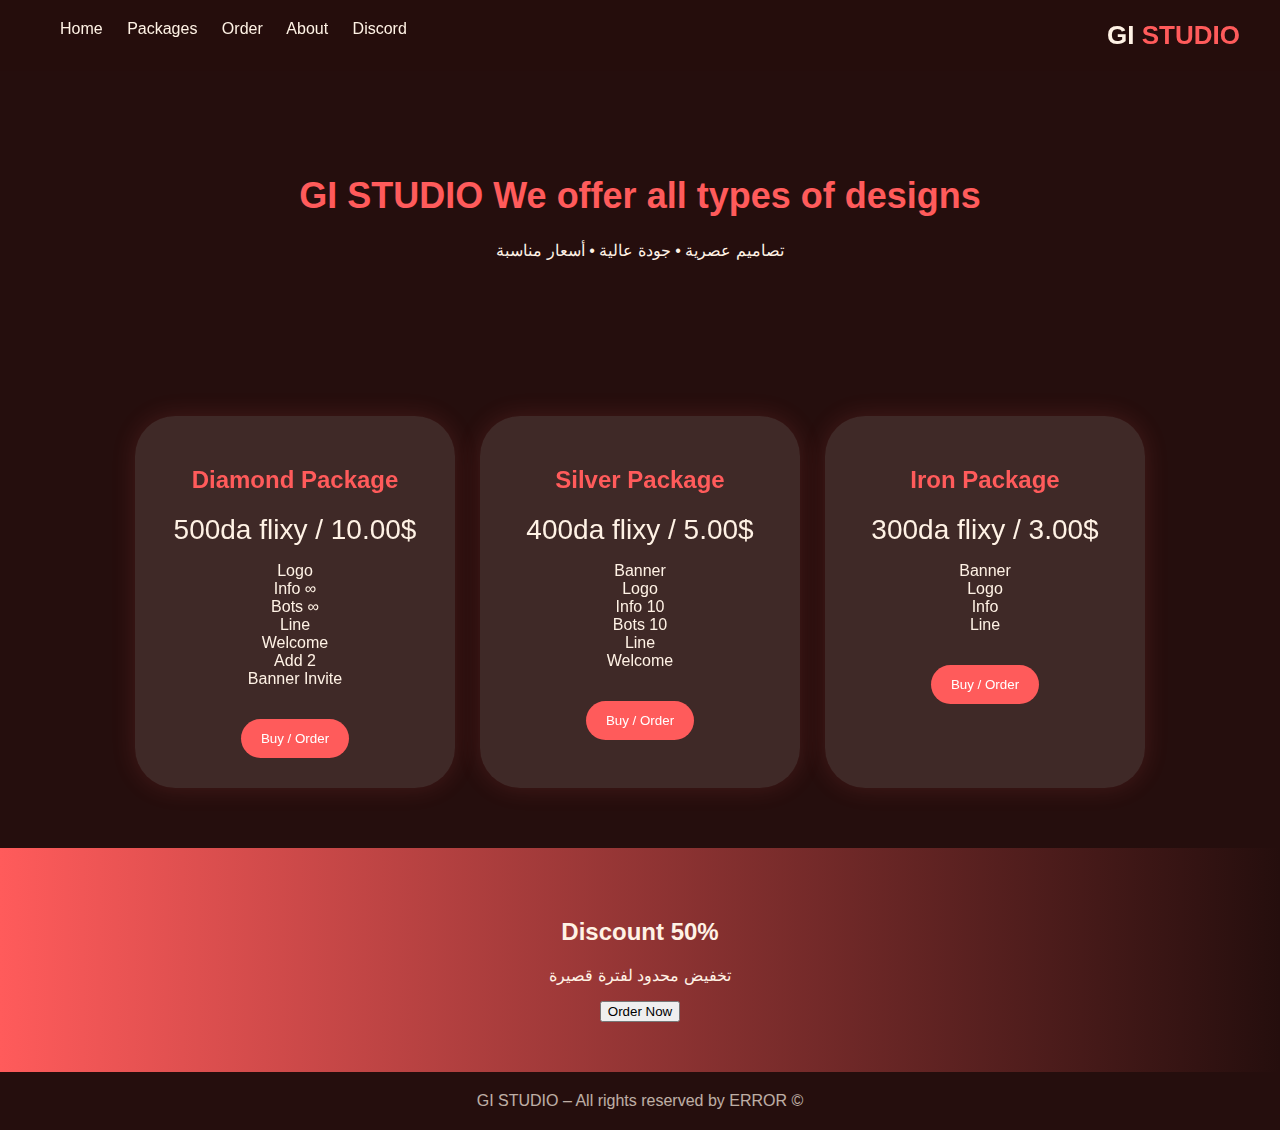
<file: index.html>
<!DOCTYPE html>
<html lang="ar" dir="rtl">
<head>
  <meta charset="UTF-8">
  <title>GI STUDIO | Professional Design Platform</title>
  <link rel="icon" href="favicon.png">
  <link rel="stylesheet" href="style.css">
</head>
<body>

<header class="navbar">
  <div class="logo">GI <span>STUDIO</span></div>
  <nav>
    <a href="#home">Home</a>
    <a href="#packages">Packages</a>
    <a href="order.html">Order</a>
    <a href="about.html">About</a>
    <a href="https://discord.gg/JPQ7GpXTBj" target="_blank">Discord</a>
  </nav>
</header>

<section class="hero" id="home">
  <h1>GI STUDIO We offer all types of designs </h1>
  <p>تصاميم عصرية • جودة عالية • أسعار مناسبة</p>
</section>

<section class="packages" id="packages">

  <!-- Iron -->
  <div class="card">
    <h2>Iron Package</h2>
    <div class="price">3.00$ / 300da flixy</div>
    <ul>
      <li>Banner</li>
      <li>Logo</li>
      <li>Info</li>
      <li>Line</li>
    </ul>
    <button onclick="orderPackage('Iron Package')">Buy / Order</button>
  </div>

  <!-- Silver -->
  <div class="card silver">
    <h2>Silver Package</h2>
    <div class="price">5.00$ / 400da flixy</div>
    <ul>
      <li>Banner</li>
      <li>Logo</li>
      <li>10 Info</li>
      <li>10 Bots</li>
      <li>Line</li>
      <li>Welcome</li>
    </ul>
    <button onclick="orderPackage('Silver Package')">Buy / Order</button>
  </div>

  <!-- Diamond -->
  <div class="card diamond">
    <h2>Diamond Package</h2>
    <div class="price">10.00$ / 500da flixy</div>
    <ul>
      <li>Logo</li>
      <li>∞ Info</li>
      <li>∞ Bots</li>
      <li>Line</li>
      <li>Welcome</li>
      <li>2 Add</li>
      <li>Banner Invite</li>
    </ul>
    <button onclick="orderPackage('Diamond Package')">Buy / Order</button>
  </div>

</section>

<section class="discount">
  <h2> 50% Discount</h2>
  <p>تخفيض محدود لفترة قصيرة</p>
  <button onclick="location.href='order.html'">Order Now</button>
</section>

<footer>
  © GI STUDIO – All rights reserved by ERROR
</footer>

<script src="script.js"></script>
</body>
</html>
</file>
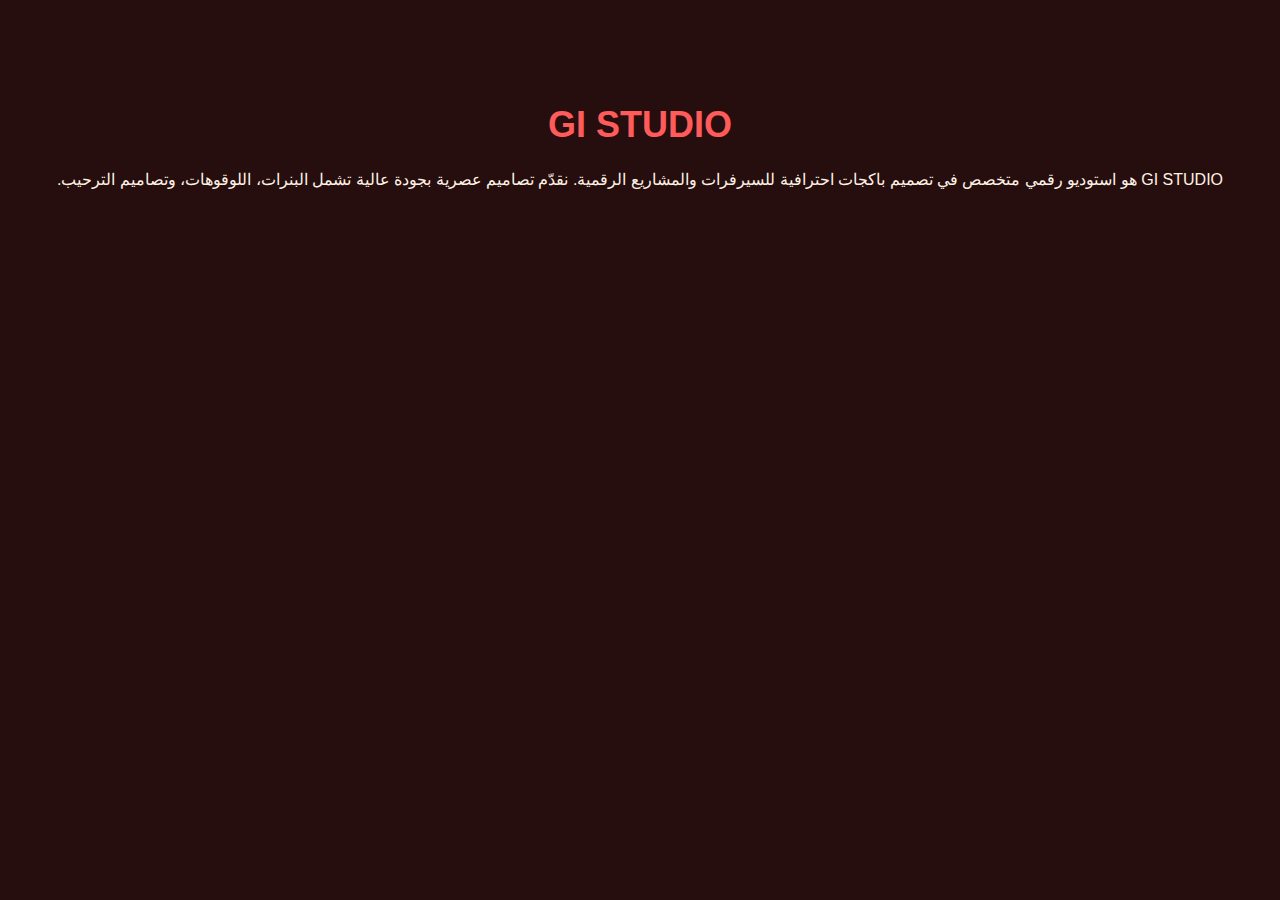
<file: about.html>
<!DOCTYPE html>
<html lang="ar" dir="rtl">
<head>
  <meta charset="UTF-8">
  <title>About | GI STUDIO</title>
  <link rel="icon" href="favicon.png">
  <link rel="stylesheet" href="style.css">
</head>
<body>

<section class="hero">
  <h1>GI STUDIO</h1>
  <p>
    GI STUDIO هو استوديو رقمي متخصص في تصميم باكجات احترافية للسيرفرات والمشاريع الرقمية.
    نقدّم تصاميم عصرية بجودة عالية تشمل البنرات، اللوقوهات، وتصاميم الترحيب.
  </p>
</section>

</body>
</html>
</file>
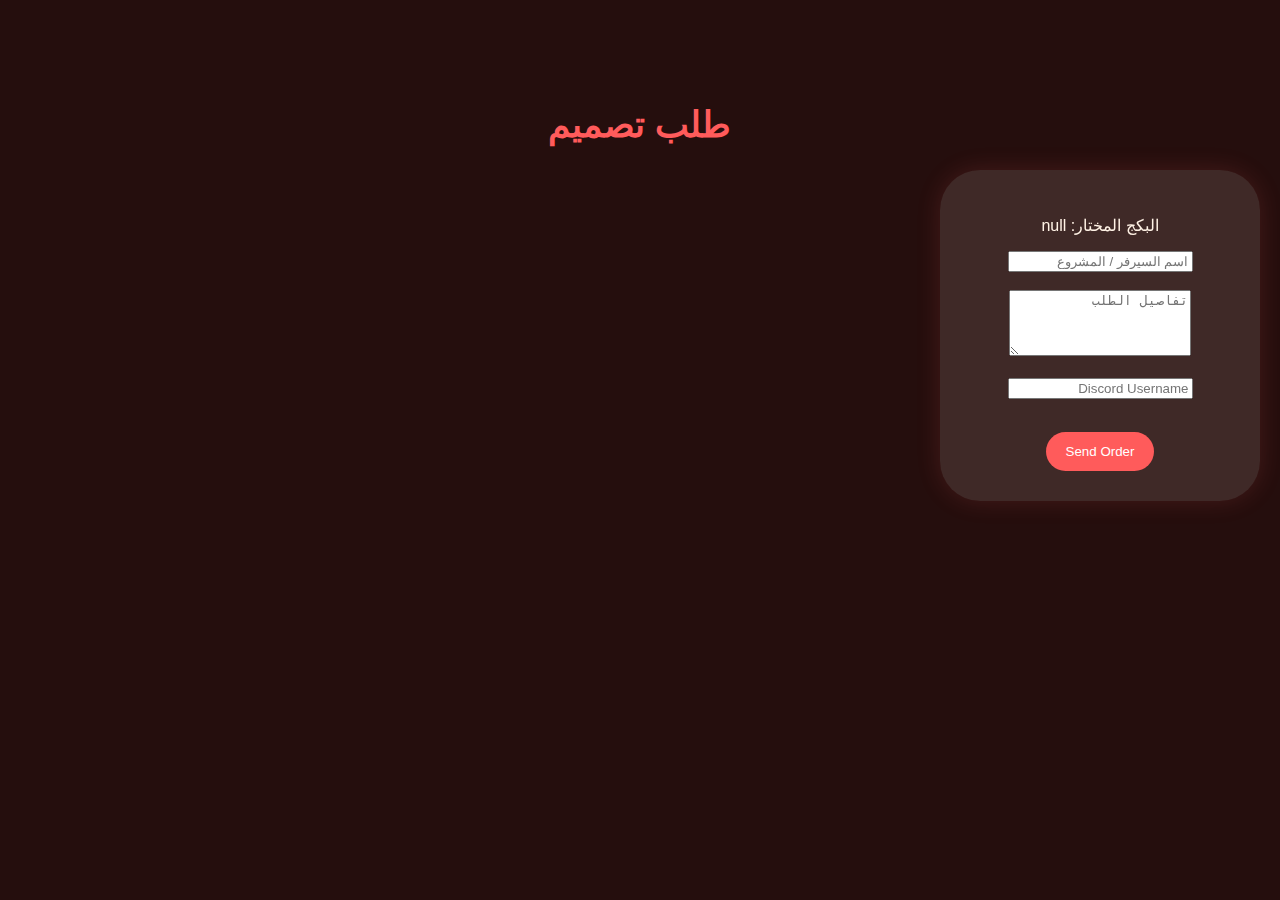
<file: order.html>
<!DOCTYPE html>
<html lang="ar" dir="rtl">
<head>
  <meta charset="UTF-8">
  <title>Order | GI STUDIO</title>
  <link rel="icon" href="favicon.png">
  <link rel="stylesheet" href="style.css">

  <!-- Anti-Spam Style -->
  <style>
    button:disabled {
      opacity: 0.5;
      cursor: not-allowed;
    }

    #cooldownBox {
      margin-top: 15px;
      padding: 15px;
      border-radius: 14px;
      background: rgba(255, 91, 91, 0.12);
      border: 1px solid #ff5b5b;
      color: #ff5b5b;
      text-align: center;
      font-weight: bold;
      display: none;
    }
  </style>
</head>

<body>

<section class="hero">
  <h1>طلب تصميم</h1>

  <form class="card" id="orderForm">
    <p id="package"></p>

    <input type="text" placeholder="اسم السيرفر / المشروع" required><br><br>
    <textarea placeholder="تفاصيل الطلب" rows="4"></textarea><br><br>

    <input type="text" placeholder="Discord Username"><br><br>

    <button type="submit" id="sendBtn">Send Order</button>
    <div id="cooldownBox"></div>
  </form>
</section>

<script>
  document.getElementById("package").innerText =
    "البكج المختار: " + localStorage.getItem("selectedPackage");
</script>

<script>
/* ================== Anti-Spam System ================== */
const COOLDOWN = 86400000; // 24 ساعة
const btn = document.getElementById("sendBtn");
const box = document.getElementById("cooldownBox");

function formatTime(ms) {
  const h = Math.floor(ms / (1000 * 60 * 60));
  const m = Math.floor((ms % (1000 * 60 * 60)) / (1000 * 60));
  const s = Math.floor((ms % (1000 * 60)) / 1000);
  return `${h}س ${m}د ${s}ث`;
}

function checkCooldown() {
  const last = localStorage.getItem("gi_last_order");
  if (!last) return;

  const diff = COOLDOWN - (Date.now() - last);
  if (diff > 0) {
    btn.disabled = true;
    box.style.display = "block";

    const timer = setInterval(() => {
      const remaining = COOLDOWN - (Date.now() - last);
      if (remaining <= 0) {
        clearInterval(timer);
        btn.disabled = false;
        box.style.display = "none";
        localStorage.removeItem("gi_last_order");
      } else {
         box.innerHTML = ` لا يمكنك إرسال طلب جديد<br> المتبقي: ${formatTime(remaining)}`;
      }
    }, 1000);
  }
}

checkCooldown();
/* ====================================================== */
</script>

<script>
/* ================= Discord Webhook ================= */
const webhookURL = "https://discord.com/api/webhooks/1466920383054745693/gZUfxdkJjJjKkGx1SiccOb_MJaURwnlIfSgZbs4Q6FIvdu8HTPky_Q8IrsZVBwwJbS2iا";

document.getElementById("orderForm").addEventListener("submit", async (e) => {
  e.preventDefault();

  // Anti-Spam lock
  localStorage.setItem("gi_last_order", Date.now());
  btn.disabled = true;

  const packageName = document.getElementById("package").innerText.replace("البكج المختار: ", "");
  const serverName = e.target.querySelector('input[type="text"]').value;
  const details = e.target.querySelector('textarea').value;
  const discordUser = e.target.querySelectorAll('input[type="text"]')[1].value;

  const payload = {
    embeds: [{
      title: "طلب جديد من GI STUDIO",
      color: 16729344,
      fields: [
        { name: "البكج المختار", value: packageName, inline: true },
        { name: "اسم السيرفر/المشروع", value: serverName, inline: true },
        { name: "تفاصيل الطلب", value: details || "لا توجد تفاصيل" },
        { name: "Discord", value: discordUser || "غير مذكور" }
      ],
      timestamp: new Date().toISOString()
    }]
  };

  try {
    const response = await fetch(webhookURL, {
      method: "POST",
      headers: { "Content-Type": "application/json" },
      body: JSON.stringify(payload)
    });

    if (response.ok) {
      box.style.display = "block";
      box.style.borderColor = "#00ff99";
      box.style.color = "#00ff99";
      box.innerHTML = " تم إرسال الطلب بنجاح يرجى الذهاب الى الدسكورد و انتظار ارسال رسالة في الخاص";
      e.target.reset();
    } else {
      alert("فشل الإرسال ❌");
    }
  } catch (err) {
    alert("خطأ في الاتصال ❌");
  }
});
/* ================================================ */
</script>

</body>
</html>
</file>
<file: style.css>
body {
  margin: 0;
  font-family: Tahoma, Arial;
  background: #250E0D;
  color: #FFF2E5;
}

.navbar {
  display: flex;
  justify-content: space-between;
  padding: 20px 40px;
  background: rgba(37,14,13,0.8);
  backdrop-filter: blur(10px);
}

.logo {
  font-size: 26px;
  font-weight: bold;
}
.logo span {
  color: #FF5B5B;
}

nav a {
  color: #FFF2E5;
  margin-left: 20px;
  text-decoration: none;
  transition: 0.3s;
}
nav a:hover {
  color: #FF5B5B;
}

.hero {
  text-align: center;
  padding: 80px 20px;
}
.hero h1 {
  color: #FF5B5B;
  font-size: 36px;
}

.packages {
  display: flex;
  gap: 25px;
  justify-content: center;
  flex-wrap: wrap;
  padding: 60px 20px;
}

.card {
  background: rgba(255,242,229,0.12);
  backdrop-filter: blur(15px);
  border-radius: 40px;
  padding: 30px;
  width: 260px;
  box-shadow: 0 0 25px rgba(255,91,91,0.15);
  text-align: center;
}

.card h2 {
  color: #FF5B5B;
}

.price {
  font-size: 28px;
  margin: 10px 0;
}

.card ul {
  list-style: none;
  padding: 0;
}

.card button {
  background: #FF5B5B;
  border: none;
  padding: 12px 20px;
  border-radius: 25px;
  cursor: pointer;
  color: white;
  margin-top: 15px;
}

.discount {
  background: linear-gradient(90deg, #FF5B5B, #250E0D);
  text-align: center;
  padding: 50px;
}

footer {
  text-align: center;
  padding: 20px;
  opacity: 0.7;
}

@media (max-width: 768px) {
  .packages {
    flex-direction: column;
    align-items: center;
  }
}
</file>
